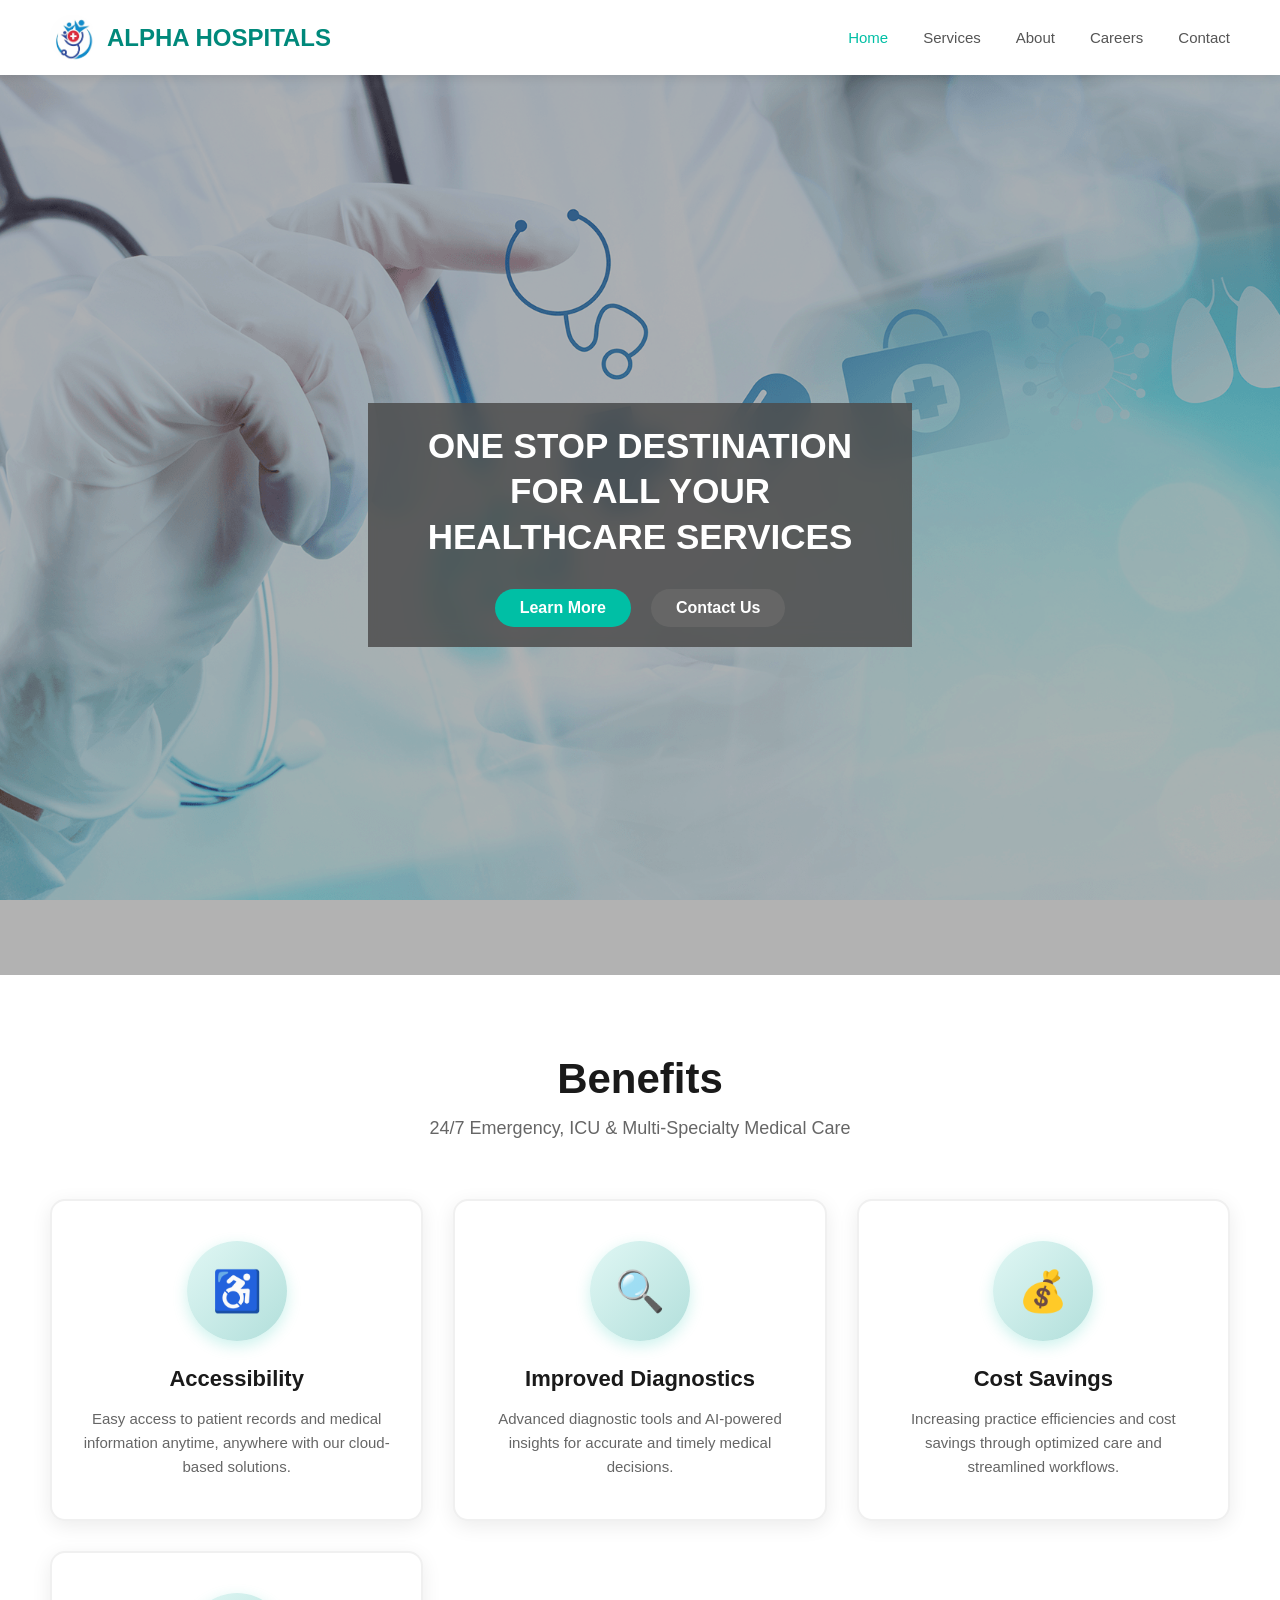
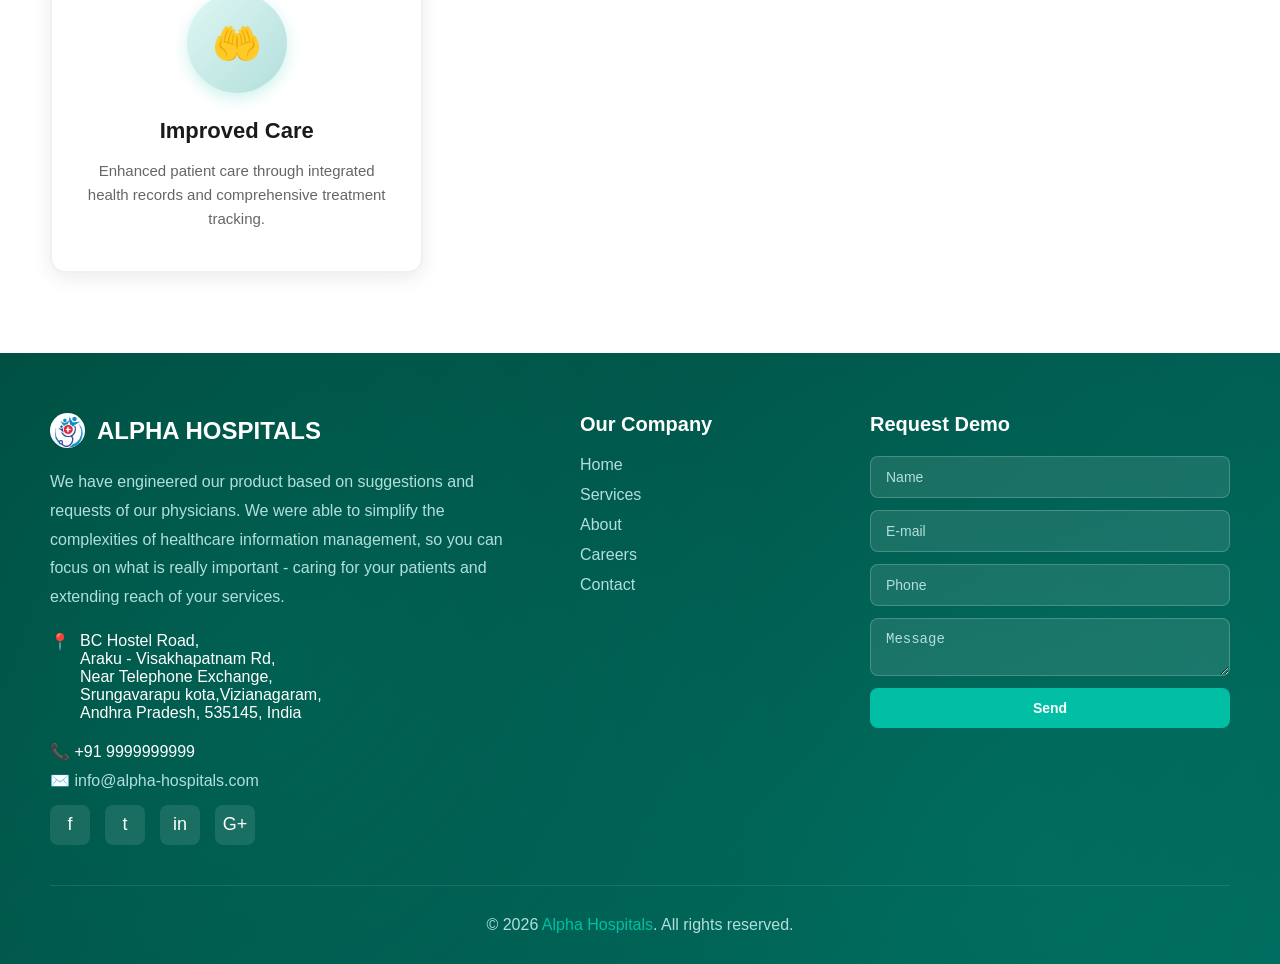
<file: alpha/index.html>
<!DOCTYPE html>
<html lang="en">
<head>
    <meta charset="UTF-8">
    <meta name="viewport" content="width=device-width, initial-scale=1.0">
    <title>Alpha Hospitals</title>
    <link rel="stylesheet" href="./style.css">
</head>

<body>
    <!-- Navigation -->
    <nav class="navbar">
        <div class="logo">
            <div class="logo-icon">
                <img src="./images/alpha_hospital_logo.png" alt="Alpha Hospitals Logo">
            </div>
            <span class="logo-text">ALPHA HOSPITALS</span>
        </div>
        <ul class="nav-links">
            <li><a href="index.html#home" class="active">Home</a></li>
            <li><a href="index.html#services">Services</a></li>
            <li><a href="index.html#about">About</a></li>
            <li><a href="index.html#careers">Careers</a></li>
            <li><a href="./contact.html">Contact</a></li>
        </ul>
    </nav>

    <!-- Hero Section with Background Image -->
    <section class="hero-section" id="home">
        <div class="hero-content">
            <div class="hero-text">
                <div class="hero-overlay">
                    <h1>ONE STOP DESTINATION<br>FOR ALL YOUR<br>HEALTHCARE SERVICES</h1>
                    <div class="hero-buttons">
                        <a href="#about" class="btn btn-primary">Learn More</a>
                        <a href="#contact" class="btn btn-secondary">Contact Us</a>
                    </div>
                </div>
            </div>
        </div>
    </section>

    <!-- Benefits Section -->
    <section class="benefits-section" id="services">
        <h2 class="section-title">Benefits</h2>
        <p class="section-subtitle">24/7 Emergency, ICU & Multi-Specialty Medical Care</p>
        
        <div class="benefits-grid">
            <div class="benefit-card">
                <div class="benefit-icon">♿</div>
                <h3 class="benefit-title">Accessibility</h3>
                <p class="benefit-description">Easy access to patient records and medical information anytime, anywhere with our cloud-based solutions.</p>
            </div>

            <div class="benefit-card">
                <div class="benefit-icon">🔍</div>
                <h3 class="benefit-title">Improved Diagnostics</h3>
                <p class="benefit-description">Advanced diagnostic tools and AI-powered insights for accurate and timely medical decisions.</p>
            </div>

            <div class="benefit-card">
                <div class="benefit-icon">💰</div>
                <h3 class="benefit-title">Cost Savings</h3>
                <p class="benefit-description">Increasing practice efficiencies and cost savings through optimized care and streamlined workflows.</p>
            </div>

            <div class="benefit-card">
                <div class="benefit-icon">🤲</div>
                <h3 class="benefit-title">Improved Care</h3>
                <p class="benefit-description">Enhanced patient care through integrated health records and comprehensive treatment tracking.</p>
            </div>
        </div>
    </section>

    <!-- Footer -->
    <footer class="footer" id="contact">
        <div class="footer-content">
            <div class="footer-about">
                <h3>
                    <div class="footer-logo-icon">
                        <img src="./images/alpha_hospital_logo.png" alt="Alpha Hospitals Logo">
                    </div>
                    ALPHA HOSPITALS
                </h3>
                <p>We have engineered our product based on suggestions and requests of our physicians. We were able to simplify the complexities of healthcare information management, so you can focus on what is really important - caring for your patients and extending reach of your services.</p>
                
                <div class="footer-address">
                    <div>
                        <span>📍</span>
                        <div>
                            BC Hostel Road,<br>
                            Araku - Visakhapatnam Rd,<br>
                            Near Telephone Exchange,<br>
                            Srungavarapu kota,Vizianagaram,<br>
                            Andhra Pradesh, 535145, India
                        </div>
                    </div>
                </div>
                
                <div class="footer-contact">
                    <div>📞 +91 9999999999</div>
                    <div>✉️ <a href="mailto:info@alpha-hospitals.com">info@alpha-hospitals.com</a></div>
                </div>

                <div class="social-links">
                    <a href="#" class="social-icon">f</a>
                    <a href="#" class="social-icon">t</a>
                    <a href="#" class="social-icon">in</a>
                    <a href="#" class="social-icon">G+</a>
                </div>
            </div>

            <div class="footer-links">
                <h4>Our Company</h4>
                <ul>
                    <li><a href="#home">Home</a></li>
                    <li><a href="#services">Services</a></li>
                    <li><a href="#about">About</a></li>
                    <li><a href="#careers">Careers</a></li>
                    <li><a href="./contact.html">Contact</a></li>
                </ul>
            </div>

            <div class="footer-demo">
                <h4>Request Demo</h4>
                <form class="footer-form">
                    <input type="text" placeholder="Name" required>
                    <input type="email" placeholder="E-mail" required>
                    <input type="tel" placeholder="Phone" required>
                    <textarea placeholder="Message"></textarea>
                    <button type="submit">Send</button>
                </form>
            </div>
        </div>

        <div class="footer-bottom">
            <p>© 2026 <a href="#">Alpha Hospitals</a>. All rights reserved.</p>
        </div>
    </footer>
</body>


</html>
</file>
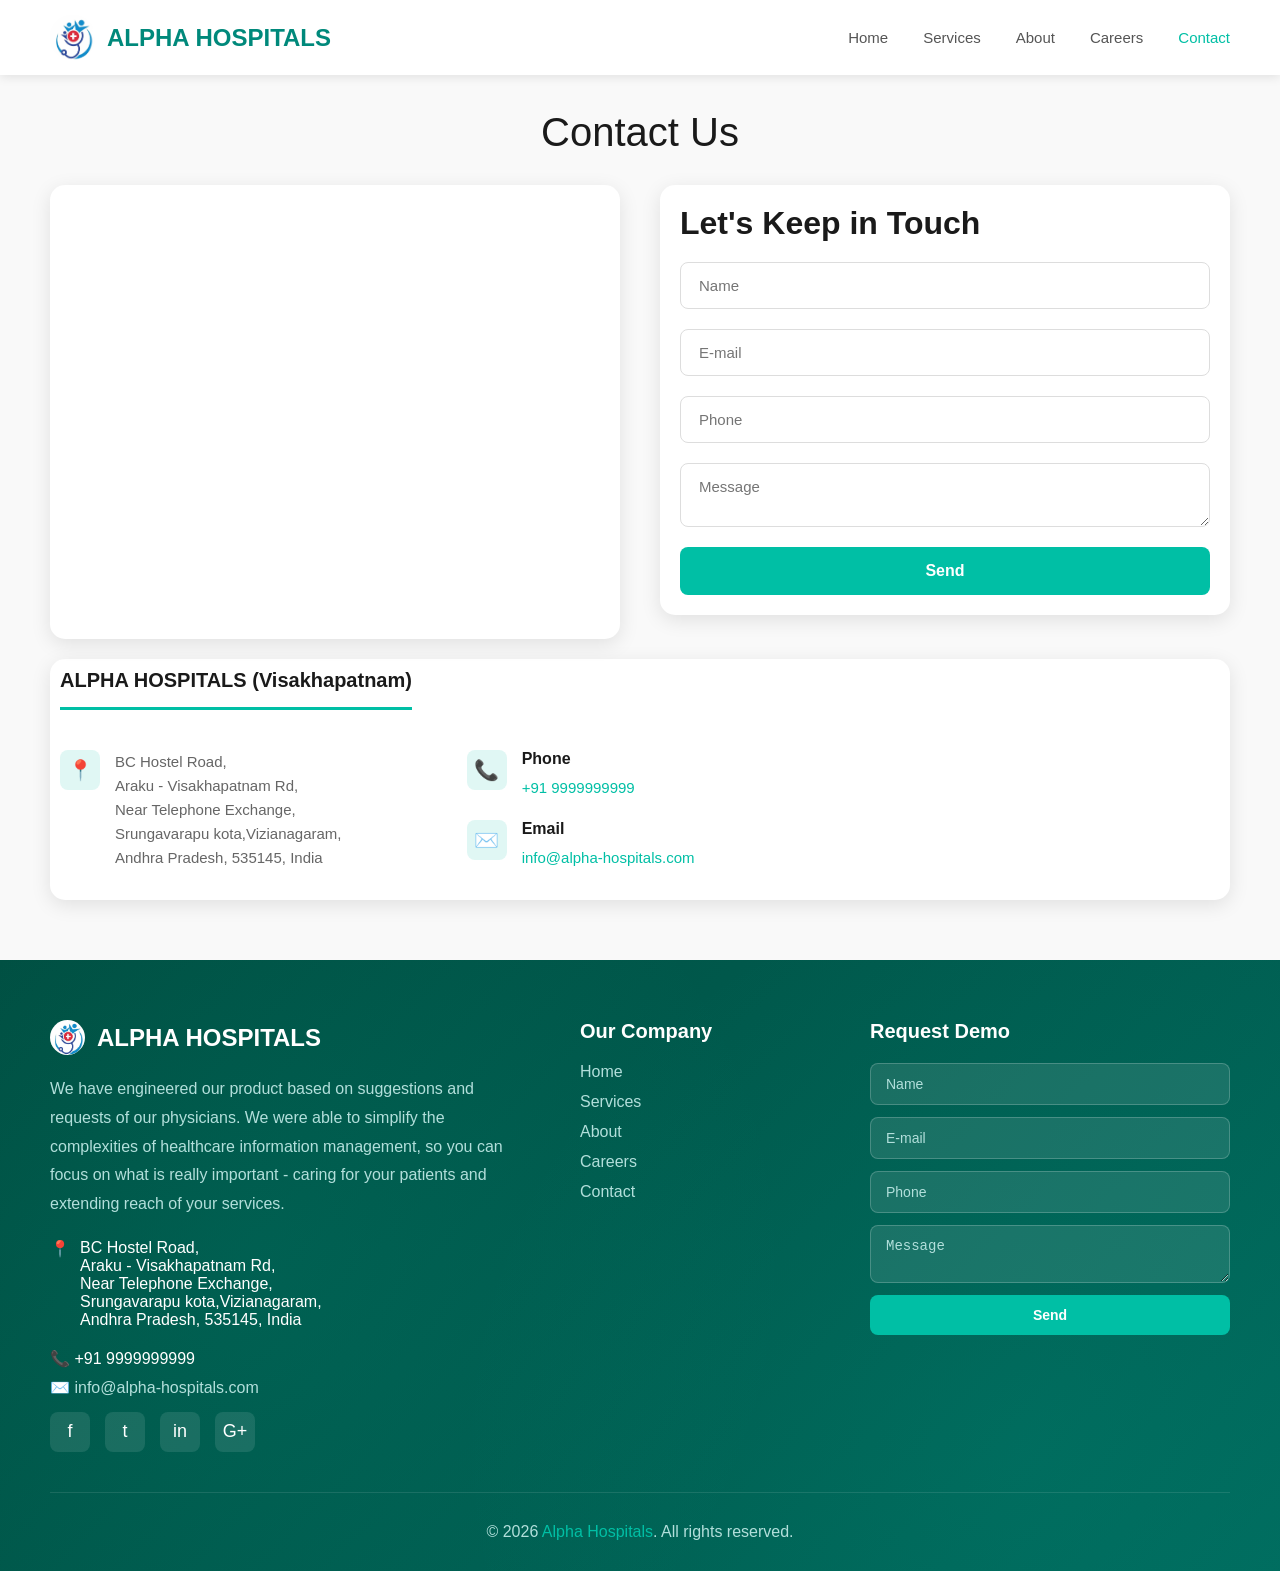
<file: alpha/contact.html>
<!DOCTYPE html>
<html lang="en">
<head>
    <meta charset="UTF-8">
    <meta name="viewport" content="width=device-width, initial-scale=1.0">
    <title>Alpha Hospitals</title>
    <link rel="stylesheet" href="./style.css">
</head>
<body>
    <!-- Navigation -->
    <nav class="navbar">
        <div class="logo">
            <div class="logo-icon">
                <img src="./images/alpha_hospital_logo.png" alt="Alpha Hospitals Logo">
            </div>
            <span class="logo-text">ALPHA HOSPITALS</span>
        </div>
        <ul class="nav-links">
            <li><a href="index.html#home">Home</a></li>
            <li><a href="index.html#services">Services</a></li>
            <li><a href="index.html#about">About</a></li>
            <li><a href="index.html#careers">Careers</a></li>
            <li><a href="contact.html" class="active">Contact</a></li>
        </ul>
    </nav>

    <!-- Contact Container -->
    <div class="contact-container">
        <!-- Header -->
        <div class="contact-header">
            <h1>Contact Us</h1>
        </div>

        <!-- Main Content Grid -->
        <div class="contact-content">
            <!-- Map Section -->
            <div class="map-section">
                <!-- Google Maps Embed -->
                <iframe 
                    class="map-iframe"
                     src="https://www.google.com/maps/embed?pb=!1m18!1m12!1m3!1d3792.2725218458068!2d83.1351831758141!3d18.105202081728986!2m3!1f0!2f0!3f0!3m2!1i1024!2i768!4f13.1!3m3!1m2!1s0x3a3bdb30b422afad%3A0x5a68a444cf20a298!2sKOLAPARTHI%20MULTI%20SPECIALITY%20HOSPITAL!5e0!3m2!1sen!2sin!4v1767688790083!5m2!1sen!2sin"
                    allowfullscreen=""
                    loading="lazy">
                </iframe>
            </div>

            <!-- Contact Form Section -->
            <div class="form-section">
                <h2>Let's Keep in Touch</h2>
                <form class="contact-form">
                    <div class="form-group">
                        <input type="text" placeholder="Name" required>
                    </div>
                    <div class="form-group">
                        <input type="email" placeholder="E-mail" required>
                    </div>
                    <div class="form-group">
                        <input type="tel" placeholder="Phone" required>
                    </div>
                    <div class="form-group">
                        <textarea placeholder="Message" required></textarea>
                    </div>
                    <button type="submit" class="submit-btn">Send</button>
                </form>
            </div>
        </div>

        <!-- Address Details Section -->
        <div class="address-details">
            <h2>ALPHA HOSPITALS (Visakhapatnam)</h2>
            
            <div class="address-content">
                <div>
                    <div class="address-item">
                        <div class="address-icon">📍</div>
                        <div class="address-text">
                            <p>BC Hostel Road,<br>
                            Araku - Visakhapatnam Rd,<br>
                            Near Telephone Exchange,<br>
                            Srungavarapu kota,Vizianagaram,<br>
                            Andhra Pradesh, 535145, India</p>
                        </div>
                    </div>
                </div>

                <div>
                    <div class="address-item">
                        <div class="address-icon">📞</div>
                        <div class="address-text">
                            <h3>Phone</h3>
                            <p><a href="tel:+919999999999">+91 9999999999</a></p>
                        </div>
                    </div>

                    <div class="address-item">
                        <div class="address-icon">✉️</div>
                        <div class="address-text">
                            <h3>Email</h3>
                            <p><a href="mailto:info@alpha-hospitals.com">info@alpha-hospitals.com</a></p>
                        </div>
                    </div>
                </div>
            </div>
        </div>
    </div>

    <!-- Footer -->
    <footer class="footer">
        <div class="footer-content">
            <div class="footer-about">
                <h3>
                    <div class="footer-logo-icon">
                        <img src="./images/alpha_hospital_logo.png" alt="Alpha Hospitals Logo">
                    </div>
                    ALPHA HOSPITALS
                </h3>
                <p>We have engineered our product based on suggestions and requests of our physicians. We were able to simplify the complexities of healthcare information management, so you can focus on what is really important - caring for your patients and extending reach of your services.</p>
                
                <div class="footer-address">
                    <div>
                        <span>📍</span>
                        <div>
                            BC Hostel Road,<br>
                            Araku - Visakhapatnam Rd,<br>
                            Near Telephone Exchange,<br>
                            Srungavarapu kota,Vizianagaram,<br>
                            Andhra Pradesh, 535145, India
                        </div>
                    </div>
                </div>
                
                <div class="footer-contact">
                    <div>📞 +91 9999999999</div>
                    <div>✉️ <a href="mailto:info@alpha-hospitals.com">info@alpha-hospitals.com</a></div>
                </div>

                <div class="social-links">
                    <a href="#" class="social-icon">f</a>
                    <a href="#" class="social-icon">t</a>
                    <a href="#" class="social-icon">in</a>
                    <a href="#" class="social-icon">G+</a>
                </div>
            </div>

            <div class="footer-links">
                <h4>Our Company</h4>
                <ul>
                    <li><a href="index.html#home">Home</a></li>
                    <li><a href="index.html#services">Services</a></li>
                    <li><a href="index.html#about">About</a></li>
                    <li><a href="index.html#careers">Careers</a></li>
                    <li><a href="contact.html">Contact</a></li>
                </ul>
            </div>

            <div class="footer-demo">
                <h4>Request Demo</h4>
                <form class="footer-form">
                    <input type="text" placeholder="Name" required>
                    <input type="email" placeholder="E-mail" required>
                    <input type="tel" placeholder="Phone" required>
                    <textarea placeholder="Message"></textarea>
                    <button type="submit">Send</button>
                </form>
            </div>
        </div>

        <div class="footer-bottom">
            <p>© 2026 <a href="#">Alpha Hospitals</a>. All rights reserved.</p>
        </div>
    </footer>
</body>
</html>
</file>
<file: alpha/style.css>
* {
            margin: 0;
            padding: 0;
            box-sizing: border-box;
        }

        body {
            font-family: 'Segoe UI', Tahoma, Geneva, Verdana, sans-serif;
            color: #333;
            overflow-x: hidden;
        }

        /* Navigation Bar */
        .navbar {
            background: white;
            padding: 15px 50px;
            box-shadow: 0 2px 10px rgba(0,0,0,0.1);
            position: fixed;
            width: 100%;
            top: 0;
            z-index: 1000;
            display: flex;
            justify-content: space-between;
            align-items: center;
        }

        .logo {
            display: flex;
            align-items: center;
            gap: 12px;
        }

        .logo-icon {
            width: 45px;
            height: 45px;
            border-radius: 50%;
        }
        
        .logo-icon img {
            width: 100%;
            height: 100%;
            object-fit: cover;
            border-radius: 50%;
        }

        .logo-text {
            font-size: 24px;
            font-weight: bold;
            color: #00897b;
        }

        .nav-links {
            display: flex;
            list-style: none;
            gap: 35px;
            align-items: center;
        }

        .nav-links a {
            text-decoration: none;
            color: #555;
            font-weight: 500;
            transition: color 0.3s;
            font-size: 15px;
        }

        .nav-links a:hover,
        .nav-links a.active {
            color: #00bfa5;
        }

        /* Hero Section - WITH BACKGROUND IMAGE */
        .hero-section {
            margin-top: 75px;
            height: 100vh;
            background-image: url('./images/doctorbg.png');
            background-size: cover;
            background-position: center;
            background-repeat: no-repeat;
            background-attachment: fixed;
            display: flex;
            align-items: center;
            justify-content: center; 
            position: relative;
            padding: 10px 50px;
        }

        /* Overlay for better text readability */
        .hero-section::before {
            content: '';
            position: absolute;
            top: 0;
            left: 0;
            right: 0;
            bottom: 0;
            background: rgba(0, 0, 0, 0.3); /* Darker overlay for better readability */
            pointer-events: none;
        }

        .hero-content {
            max-width: 900px;
            width: 100%;
            position: relative;
            z-index: 2;
            display: flex;
            justify-content: center; 
            align-items: center;
        }

        .hero-text {
            width: 100%;
            text-align: center; 
        }

        .hero-overlay {
            background: rgba(77, 77, 77, 0.85);
            backdrop-filter: blur(10px);
            padding: 20px 60px;
            border-radius: 0;
            display: inline-block;
        }

        .hero-text h1 {
            font-size: 35px;
            color: white;
            margin-bottom: 25px;
            line-height: 1.3;
            font-weight: 700;
            text-transform: uppercase;
        }

        .hero-buttons {
            display: flex;
            gap: 20px;
            margin-top: 30px;
            justify-content: center; 
        }

        .btn {
            padding: 10px 25px;
            border: none;
            border-radius: 50px;
            font-size: 16px;
            font-weight: 600;
            cursor: pointer;
            transition: all 0.3s;
            text-decoration: none;
            display: inline-block;
        }

        .btn-primary {
            background: #00bfa5;
            color: white;
        }

        .btn-primary:hover {
            background: #00897b;
            transform: translateY(-2px);
            box-shadow: 0 5px 15px rgba(0,191,165,0.3);
        }

        .btn-secondary {
            background: #666;
            color: white;
        }

        .btn-secondary:hover {
            background: #444;
            transform: translateY(-2px);
        }

        /* Benefits Section */
        .benefits-section {
            padding: 80px 50px;
            background: white;
            text-align: center;
        }

        .section-title {
            font-size: 42px;
            color: #1a1a1a;
            margin-bottom: 15px;
            font-weight: 700;
        }

        .section-subtitle {
            font-size: 18px;
            color: #666;
            margin-bottom: 60px;
        }

        .benefits-grid {
            display: grid;
            grid-template-columns: repeat(auto-fit, minmax(280px, 1fr));
            gap: 30px;
            /* max-width: 1200px; */
            margin: 0 auto;
        }

        .benefit-card {
            background: white;
            padding: 40px 30px;
            border-radius: 15px;
            box-shadow: 0 5px 20px rgba(0,0,0,0.08);
            transition: all 0.3s;
            border: 2px solid #f0f0f0;
        }

        .benefit-card:hover {
            transform: translateY(-10px);
            box-shadow: 0 15px 40px rgba(0,191,165,0.2);
            border-color: #00bfa5;
        }

        .benefit-icon {
            width: 100px;
            height: 100px;
            background: linear-gradient(135deg, #e0f7f4, #b2dfdb);
            border-radius: 50%;
            display: flex;
            align-items: center;
            justify-content: center;
            margin: 0 auto 25px;
            font-size: 40px;
            box-shadow: 0 5px 15px rgba(0,191,165,0.2);
        }

        .benefit-title {
            font-size: 22px;
            color: #1a1a1a;
            margin-bottom: 15px;
            font-weight: 600;
        }

        .benefit-description {
            font-size: 15px;
            color: #666;
            line-height: 1.6;
        }

        /* Footer */
        .footer {
            background: linear-gradient(135deg, #004d40, #00695c);
            color: white;
            padding: 60px 50px 30px;
            position: relative;
            overflow: hidden;
        }

        .footer::before {
            content: '';
            position: absolute;
            top: 0;
            left: 0;
            right: 0;
            bottom: 0;
            background: 
                radial-gradient(circle at 20% 50%, rgba(0,191,165,0.1) 0%, transparent 50%),
                radial-gradient(circle at 80% 80%, rgba(0,191,165,0.1) 0%, transparent 50%);
            pointer-events: none;
        }

        .footer-content {
            display: grid;
            grid-template-columns: 2fr 1fr 1.5fr;
            gap: 50px;
            max-width: 1200px;
            margin: 0 auto 40px;
            position: relative;
            z-index: 1;
        }

        .footer-about h3 {
            font-size: 24px;
            margin-bottom: 20px;
            display: flex;
            align-items: center;
            gap: 12px;
        }

        .footer-logo-icon {
            width: 35px;
            height: 35px;
            border-radius: 50%;
        }
        
        .footer-logo-icon img {
            width: 100%;
            height: 100%;
            object-fit: cover;
            border-radius: 50%;
        }

        .footer-about p {
            line-height: 1.8;
            color: #b2dfdb;
            margin-bottom: 20px;
        }

        .footer-address {
            display: flex;
            flex-direction: column;
            gap: 10px;
            margin-bottom: 20px;
        }

        .footer-address div {
            display: flex;
            align-items: flex-start;
            gap: 10px;
        }

        .footer-contact {
            display: flex;
            flex-direction: column;
            gap: 10px;
        }

        .footer-contact a {
            color: #b2dfdb;
            text-decoration: none;
            transition: color 0.3s;
        }

        .footer-contact a:hover {
            color: white;
        }

        .footer-links h4 {
            font-size: 20px;
            margin-bottom: 20px;
        }

        .footer-links ul {
            list-style: none;
        }

        .footer-links ul li {
            margin-bottom: 12px;
        }

        .footer-links ul li a {
            color: #b2dfdb;
            text-decoration: none;
            transition: color 0.3s;
        }

        .footer-links ul li a:hover {
            color: white;
        }

        .footer-demo h4 {
            font-size: 20px;
            margin-bottom: 20px;
        }

        .footer-form {
            display: flex;
            flex-direction: column;
            gap: 12px;
        }

        .footer-form input,
        .footer-form textarea {
            padding: 12px 15px;
            border: none;
            border-radius: 8px;
            font-size: 14px;
            background: rgba(255,255,255,0.1);
            color: white;
            border: 1px solid rgba(255,255,255,0.2);
        }

        .footer-form input::placeholder,
        .footer-form textarea::placeholder {
            color: #b2dfdb;
        }

        /* .footer-form textarea {
            resize: vertical;
            min-height: 80px;
        } */

        .footer-form button {
            background: #00bfa5;
            color: white;
            border: none;
            padding: 12px 25px;
            border-radius: 8px;
            cursor: pointer;
            font-weight: 600;
            transition: background 0.3s;
            font-size: 14px;
        }

        .footer-form button:hover {
            background: #00897b;
        }

        .social-links {
            display: flex;
            gap: 15px;
            margin-top: 15px;
        }

        .social-icon {
            width: 40px;
            height: 40px;
            background: rgba(255,255,255,0.1);
            border-radius: 8px;
            display: flex;
            align-items: center;
            justify-content: center;
            color: white;
            text-decoration: none;
            transition: all 0.3s;
            font-size: 18px;
        }

        .social-icon:hover {
            background: #00bfa5;
            transform: translateY(-3px);
        }

        .footer-bottom {
            text-align: center;
            padding-top: 30px;
            border-top: 1px solid rgba(255,255,255,0.1);
            color: #b2dfdb;
            position: relative;
            z-index: 1;
        }

        .footer-bottom a {
            color: #00bfa5;
            text-decoration: none;
        }


  /* Contact Page Specific Styles */
        .contact-container {
            margin-top: 50px;
            padding: 60px 50px;
            background: #f9f9f9;
        }

        .contact-header {
            text-align: center;
            margin-bottom: 30px;
        }

        .contact-header h1 {
            font-size: 40px;
            color: #1a1a1a;
            margin-bottom: 15px;
            font-weight: 500;
        }

        .contact-content {
            display: grid;
            grid-template-columns: 1fr 1fr;
            gap: 40px;
            max-width: 1400px;
            margin: 0 auto;
            align-items: start;
        }

        /* Map Section */
        .map-section {
            background: white;
            border-radius: 15px;
            overflow: hidden;
            box-shadow: 0 5px 20px rgba(0,0,0,0.1);
            position: relative;
        }

        .map-iframe {
            width: 100%;
            height: 450px;
            border: none;
        }

        /* Contact Form Section */
        .form-section {
            background: white;
            padding: 20px;
            border-radius: 15px;
            box-shadow: 0 5px 20px rgba(0,0,0,0.1);
        }

        .form-section h2 {
            font-size: 32px;
            color: #1a1a1a;
            margin-bottom: 20px;
            font-weight: 600;
        }

        .contact-form {
            display: flex;
            flex-direction: column;
            gap: 20px;
        }

        .form-group {
            display: flex;
            flex-direction: column;
        }

        .form-group label {
            font-size: 14px;
            color: #555;
            margin-bottom: 8px;
            font-weight: 500;
        }

        .form-group input,
        .form-group textarea {
            padding: 14px 18px;
            border: 1px solid #ddd;
            border-radius: 8px;
            font-size: 15px;
            font-family: inherit;
            transition: border-color 0.3s;
        }

        .form-group input:focus,
        .form-group textarea:focus {
            outline: none;
            border-color: #00bfa5;
        }

        /* .form-group textarea {
            resize: vertical;
            min-height: 120px;
        } */

        .submit-btn {
            background: #00bfa5;
            color: white;
            padding: 15px 30px;
            border: none;
            border-radius: 8px;
            font-size: 16px;
            font-weight: 600;
            cursor: pointer;
            transition: background 0.3s;
        }

        .submit-btn:hover {
            background: #00897b;
        }

        /* Address Details Section */
        .address-details {
            background: white;
            padding: 10px;
            border-radius: 15px;
            box-shadow: 0 5px 20px rgba(0,0,0,0.1);
            margin-top: 20px;
            max-width: 1400px;
            margin-left: auto;
            margin-right: auto;
        }

        .address-details h2 {
            font-size: 20px;
            color: #1a1a1a;
            margin-bottom: 10px;
            font-weight: 600;
            padding-bottom: 15px;
            border-bottom: 3px solid #00bfa5;
            display: inline-block;
        }

        .address-content {
            display: grid;
            grid-template-columns: 1fr 2fr;
            gap: 30px;
            margin-top: 30px;
        }

        .address-item {
            display: flex;
            align-items: flex-start;
            gap: 15px;
            margin-bottom: 20px;
        }

        .address-icon {
            width: 40px;
            height: 40px;
            background: #e0f7f4;
            border-radius: 8px;
            display: flex;
            align-items: center;
            justify-content: center;
            font-size: 20px;
            flex-shrink: 0;
        }

        .address-text h3 {
            font-size: 16px;
            color: #1a1a1a;
            margin-bottom: 8px;
            font-weight: 600;
        }

        .address-text p {
            font-size: 15px;
            color: #666;
            line-height: 1.6;
        }

        .address-text a {
            color: #00bfa5;
            text-decoration: none;
        }

        .address-text a:hover {
            text-decoration: underline;
        }

        /* Responsive */
        @media (max-width: 1024px) {
            .hero-overlay {
                padding: 40px 50px;
            }

            .hero-text h1 {
                font-size: 40px;
            }

            .footer-content {
                grid-template-columns: 1fr;
            }

            .contact-content {
                grid-template-columns: 1fr;
            }

            .address-content {
                grid-template-columns: 1fr;
            }
        }

        @media (max-width: 768px) {
            .navbar {
                padding: 15px 25px;
            }

            .nav-links {
                gap: 20px;
                font-size: 14px;
            }

            .hero-section {
                padding: 40px 25px;
                min-height: 500px;
            }

            .hero-text h1 {
                font-size: 32px;
            }

            .hero-overlay {
                padding: 30px 35px;
            }

            .benefits-grid {
                grid-template-columns: 1fr;
            }

            .contact-container {
                padding: 40px 25px;
            }

            .contact-header h1 {
                font-size: 36px;
            }

            .form-section {
                padding: 30px 25px;
            }

            .address-details {
                padding: 30px 25px;
            }
        }

        @media (max-width: 480px) {
            .nav-links {
                flex-wrap: wrap;
                justify-content: center;
                gap: 10px;
            }

            .hero-text h1 {
                font-size: 24px;
            }

            .hero-overlay {
                padding: 25px 30px;
            }

            .hero-buttons {
                flex-direction: column;
            }

            .btn {
                width: 100%;
            }

            .contact-header h1 {
                font-size: 28px;
            }
        }
</file>
